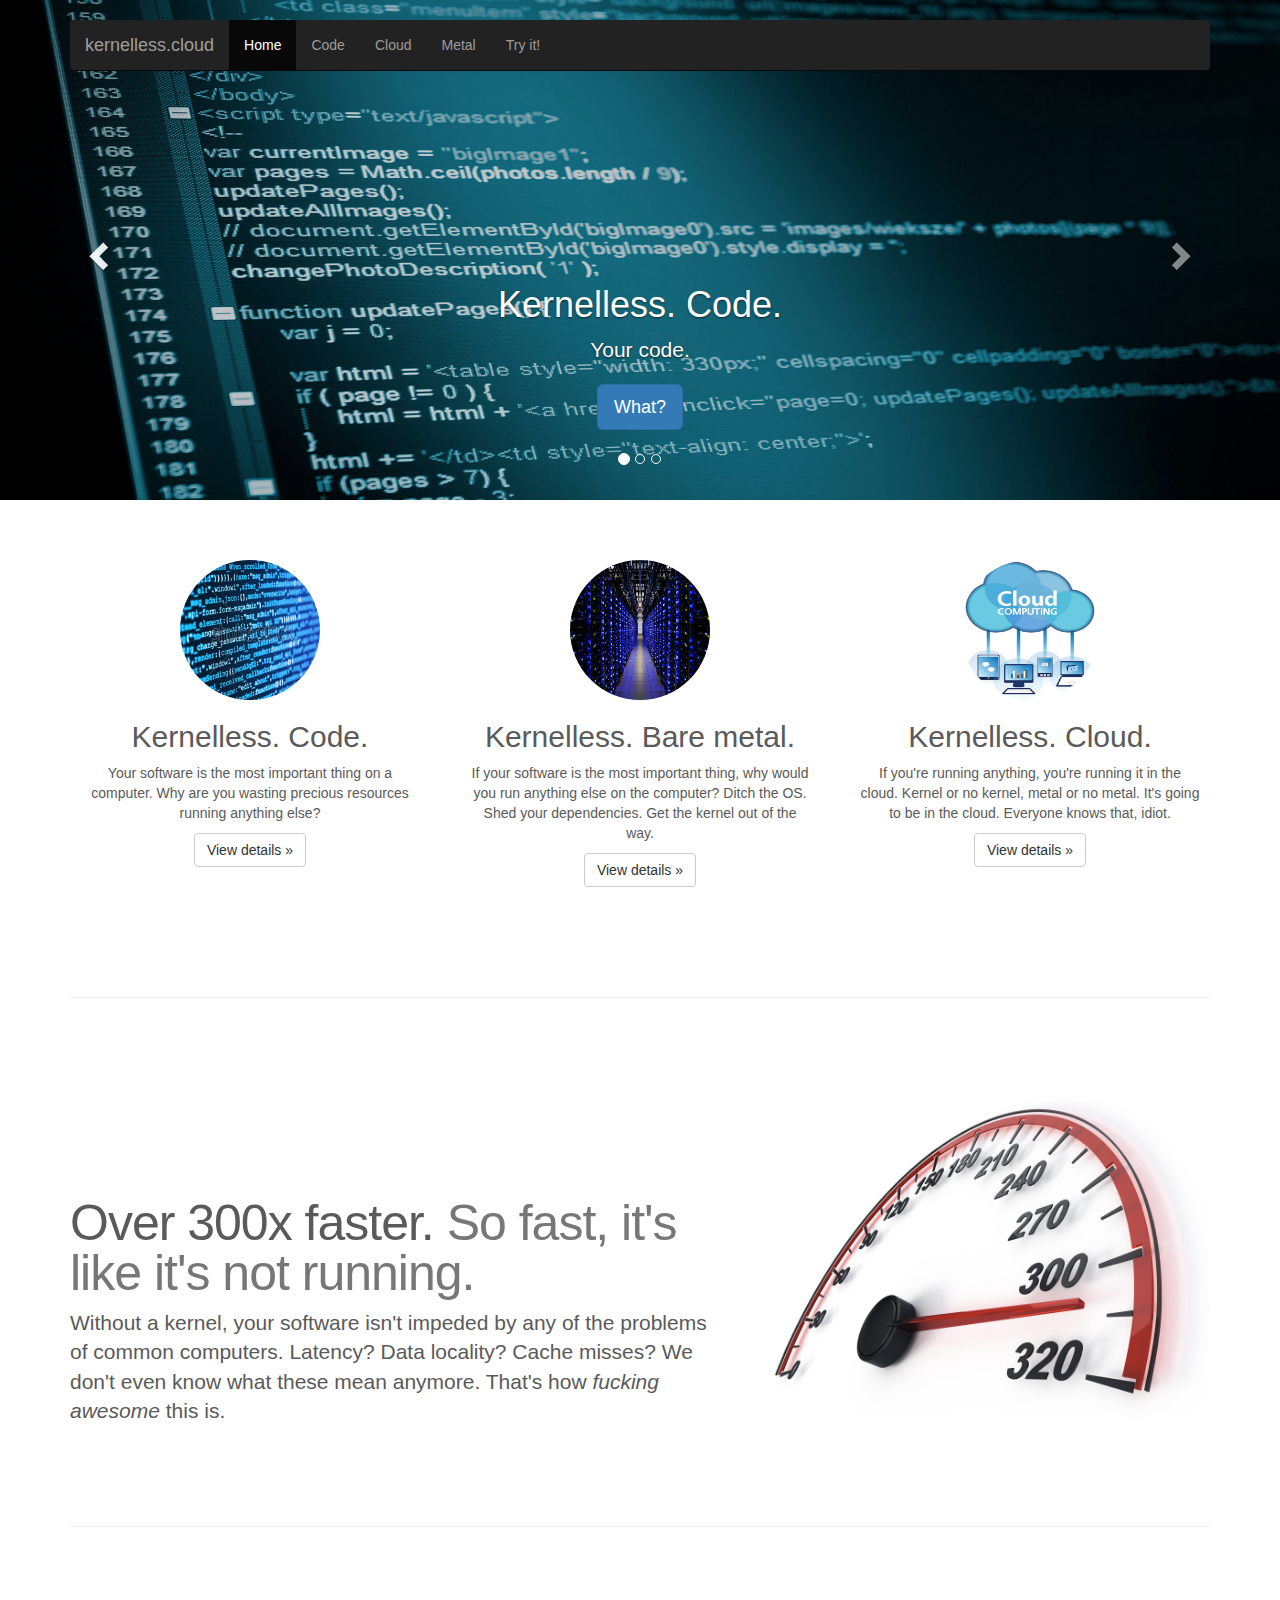
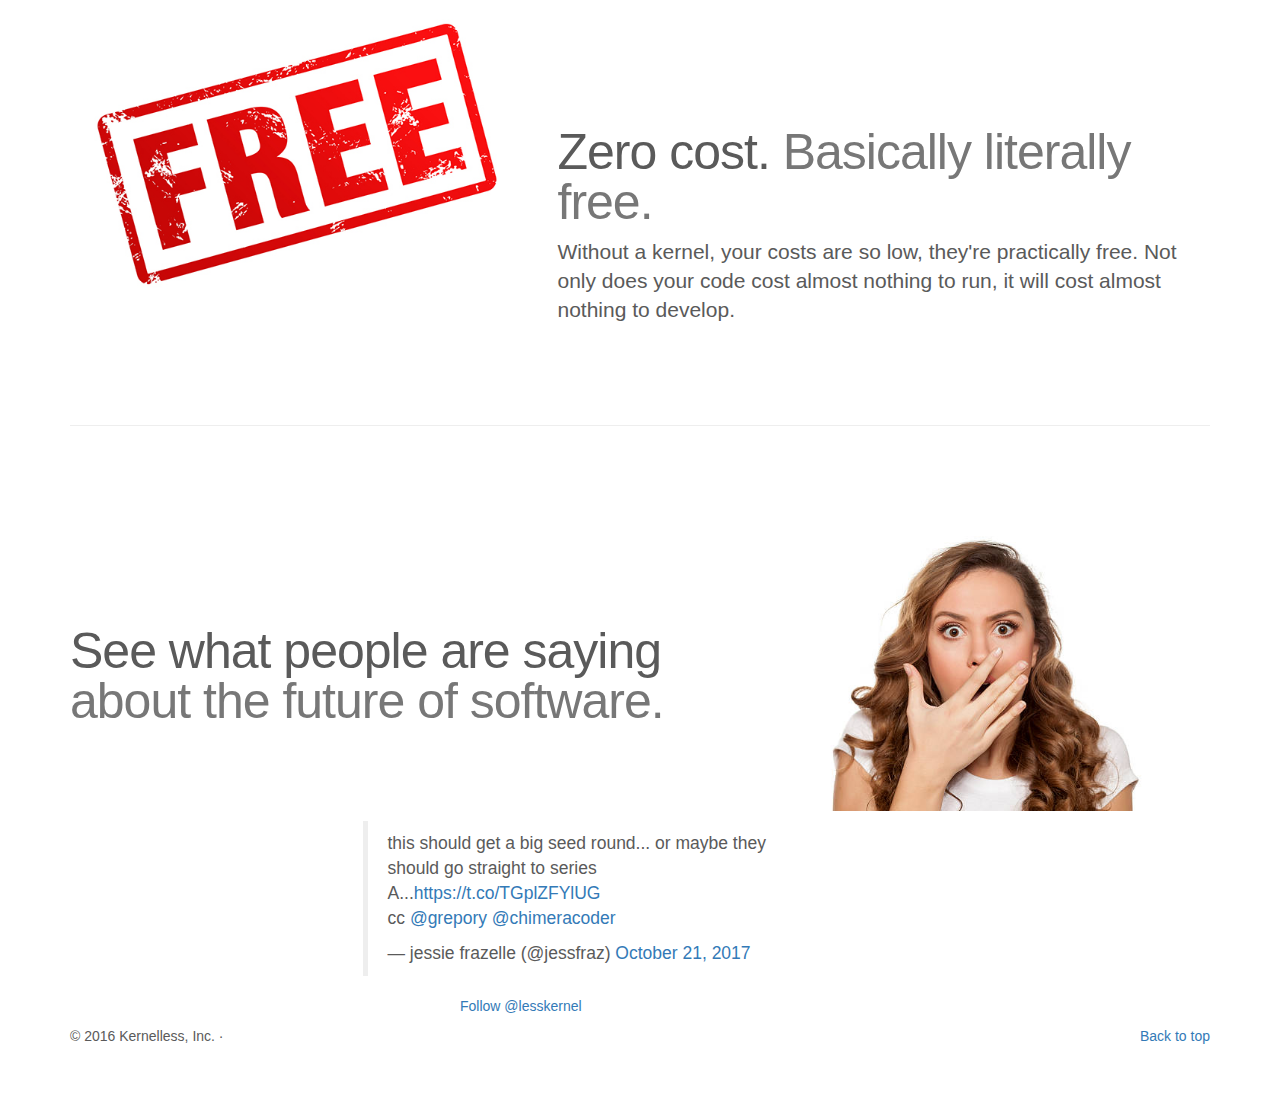
<file: index.html>
<!DOCTYPE html>
<html lang="en">
  <head>
    <meta charset="utf-8">
    <meta http-equiv="X-UA-Compatible" content="IE=edge">
    <meta name="viewport" content="width=device-width, initial-scale=1">
    <!-- The above 3 meta tags *must* come first in the head; any other head content must come *after* these tags -->
    <meta name="description" content="">
    <meta name="author" content="https://twitter.com/grepory">
    <link rel="icon" href="assets/images/favicon.ico">

    <title>Kernelless. Cloud.</title>

    <!-- Bootstrap core CSS -->
    <link href="assets/css/bootstrap.min.css" rel="stylesheet">

    <!-- IE10 viewport hack for Surface/desktop Windows 8 bug -->
    <link href="assets/css/ie10-viewport-bug-workaround.css" rel="stylesheet">

    <!-- Just for debugging purposes. Don't actually copy these 2 lines! -->
    <!--[if lt IE 9]><script src="../../assets/js/ie8-responsive-file-warning.js"></script><![endif]-->
    <script src="assets/js/ie-emulation-modes-warning.js"></script>

    <!-- HTML5 shim and Respond.js for IE8 support of HTML5 elements and media queries -->
    <!--[if lt IE 9]>
      <script src="https://oss.maxcdn.com/html5shiv/3.7.3/html5shiv.min.js"></script>
      <script src="https://oss.maxcdn.com/respond/1.4.2/respond.min.js"></script>
    <![endif]-->

    <!-- Custom styles for this template -->
    <link href="assets/css/carousel.css" rel="stylesheet">
  </head>
<!-- NAVBAR
================================================== -->
  <body>
    <div class="navbar-wrapper">
      <div class="container">

        <nav class="navbar navbar-inverse navbar-static-top">
          <div class="container">
            <div class="navbar-header">
              <button type="button" class="navbar-toggle collapsed" data-toggle="collapse" data-target="#navbar" aria-expanded="false" aria-controls="navbar">
                <span class="sr-only">Toggle navigation</span>
                <span class="icon-bar"></span>
                <span class="icon-bar"></span>
                <span class="icon-bar"></span>
              </button>
              <a class="navbar-brand" href="#">kernelless.cloud</a>
            </div>
            <div id="navbar" class="navbar-collapse collapse">
              <ul class="nav navbar-nav">
                <li class="active"><a href="#">Home</a></li>
                <li><a href="code.html">Code</a></li>
                <li><a href="cloud.html">Cloud</a></li>
                <li><a href="metal.html">Metal</a></li>
                <li><a href="tryit.html">Try it!</a></li>
                <!--<li><a href="#about">About</a></li>-->
                <!--<li><a href="#contact">Contact</a></li>-->
                <!--<li class="dropdown">
                  <a href="#" class="dropdown-toggle" data-toggle="dropdown" role="button" aria-haspopup="true" aria-expanded="false">Dropdown <span class="caret"></span></a>
                  <ul class="dropdown-menu">
                    <li><a href="#">Action</a></li>
                    <li><a href="#">Another action</a></li>
                    <li><a href="#">Something else here</a></li>
                    <li role="separator" class="divider"></li>
                    <li class="dropdown-header">Nav header</li>
                    <li><a href="#">Separated link</a></li>
                    <li><a href="#">One more separated link</a></li>
                  </ul>
                </li>-->
              </ul>
            </div>
          </div>
        </nav>

      </div>
    </div>


    <!-- Carousel
    ================================================== -->
    <div id="myCarousel" class="carousel slide" data-ride="carousel">
      <!-- Indicators -->
      <ol class="carousel-indicators">
        <li data-target="#myCarousel" data-slide-to="0" class="active"></li>
        <li data-target="#myCarousel" data-slide-to="1"></li>
        <li data-target="#myCarousel" data-slide-to="2"></li>
      </ol>
      <div class="carousel-inner" role="listbox">
        <div class="item active">
          <img class="first-slide" src="assets/images/codes.jpg" alt="codes">
          <div class="container">
            <div class="carousel-caption">
              <h1>Kernelless. Code.</h1>
              <p>Your code.</p>
              <p><a class="btn btn-lg btn-primary" href="code.html" role="button">What?</a></p>
            </div>
          </div>
        </div>
        <div class="item">
            <img class="first-slide" src="assets/images/metals.jpg" alt="metals">
          <div class="container">
            <div class="carousel-caption">
              <h1>Kernelless. Bare metal.</h1>
              <p>On bare metal.</p>
              <p><a class="btn btn-lg btn-primary" href="metal.html" role="button">Excuse me?</a></p>
            </div>
          </div>
        </div>
        <div class="item">
          <img class="first-slide" src="assets/images/cloud-37010_1280.png" alt="clouds">
          <div class="container">
            <div class="carousel-caption">
              <h1>Kernelless. Cloud.</h1>
              <p>In. The. Cloud.</p>
              <p><a class="btn btn-lg btn-primary" href="cloud.html" role="button">Okay, seriously?</a></p>
            </div>
          </div>
        </div>
      </div>
      <a class="left carousel-control" href="#myCarousel" role="button" data-slide="prev">
        <span class="glyphicon glyphicon-chevron-left" aria-hidden="true"></span>
        <span class="sr-only">Previous</span>
      </a>
      <a class="right carousel-control" href="#myCarousel" role="button" data-slide="next">
        <span class="glyphicon glyphicon-chevron-right" aria-hidden="true"></span>
        <span class="sr-only">Next</span>
      </a>
    </div><!-- /.carousel -->


    <!-- Marketing messaging and featurettes
    ================================================== -->
    <!-- Wrap the rest of the page in another container to center all the content. -->

    <div class="container marketing">

      <!-- Three columns of text below the carousel -->
      <div class="row">
        <div class="col-lg-4">
          <img class="img-circle" src="assets/images/code2.jpg" alt="Generic placeholder image" width="140" height="140">
          <h2>Kernelless. Code.</h2>
          <p>Your software is the most important thing on a computer. Why are you wasting precious resources running anything else?</p>
          <p><a class="btn btn-default" href="code.html" role="button">View details &raquo;</a></p>
        </div><!-- /.col-lg-4 -->
        <div class="col-lg-4">
          <img class="img-circle" src="assets/images/server.jpg" alt="metals" width="140" height="140">
          <h2>Kernelless. Bare metal.</h2>
          <p>If your software is the most important thing, why would you run anything else on the computer? Ditch the OS. Shed your dependencies. Get the kernel out of the way.</p>
          <p><a class="btn btn-default" href="metal.html" role="button">View details &raquo;</a></p>
        </div><!-- /.col-lg-4 -->
        <div class="col-lg-4">
          <img class="img-circle" src="assets/images/cloud-image.png" alt="clouds" width="140" height="140">
          <h2>Kernelless. Cloud.</h2>
          <p>If you're running anything, you're running it in the cloud. Kernel or no kernel, metal or no metal. It's going to be in the cloud. Everyone knows that, idiot.</p>
          <p><a class="btn btn-default" href="cloud.html" role="button">View details &raquo;</a></p>
        </div><!-- /.col-lg-4 -->
      </div><!-- /.row -->


      <!-- START THE FEATURETTES -->

      <hr class="featurette-divider">

      <div class="row featurette">
        <div class="col-md-7">
          <h2 class="featurette-heading">Over 300x faster. <span class="text-muted">So fast, it's like it's not running.</span></h2>
          <p class="lead">Without a kernel, your software isn't impeded by any of the problems of common computers. Latency? Data locality? Cache misses? We don't even know what these mean anymore. That's how <i>fucking awesome</i> this is.</p>
        </div>
        <div class="col-md-5">
          <img class="featurette-image img-responsive center-block" src="assets/images/300x.jpg" alt="Generic placeholder image">
        </div>
      </div>

      <hr class="featurette-divider">

      <div class="row featurette">
        <div class="col-md-7 col-md-push-5">
          <h2 class="featurette-heading">Zero cost. <span class="text-muted">Basically literally free.</span></h2>
          <p class="lead">Without a kernel, your costs are so low, they're practically free. Not only does your code cost almost nothing to run, it will cost almost nothing to develop.</p>
        </div>
        <div class="col-md-5 col-md-pull-7">
          <img class="featurette-image img-responsive center-block" src="assets/images/free.jpg" alt="Generic placeholder image">
        </div>
      </div>

      <hr class="featurette-divider">
      
      <div class="row featurette">
        <div class="col-md-7">
          <h2 class="featurette-heading">See what people are saying <span class="text-muted">about the future of software.</span></h2>
          <!--<p class="lead">Donec ullamcorper nulla non metus auctor fringilla. Vestibulum id ligula porta felis euismod semper. Praesent commodo cursus magna, vel scelerisque nisl consectetur. Fusce dapibus, tellus ac cursus commodo.</p>-->
        </div>
        <div class="col-md-5">
          <img class="featurette-image img-responsive center-block" src="assets/images/disbelief.jpg" alt="Generic placeholder image">
        </div>
      </div>

      <p></p>

      <div class="row">
        <div class="col-md-5 col-md-offset-3">
            <blockquote class="twitter-tweet" data-lang="en"><p lang="en" dir="ltr">this should get a big seed round... or maybe they should go straight to series A...<a href="https://t.co/TGplZFYlUG">https://t.co/TGplZFYlUG</a><br>cc <a href="https://twitter.com/grepory?ref_src=twsrc%5Etfw">@grepory</a> <a href="https://twitter.com/chimeracoder?ref_src=twsrc%5Etfw">@chimeracoder</a></p>&mdash; jessie frazelle (@jessfraz) <a href="https://twitter.com/jessfraz/status/921745298183081989?ref_src=twsrc%5Etfw">October 21, 2017</a></blockquote>
        </div>
      </div>
      <div class="row">
        <div class="col-md-3 col-md-offset-4">
            <a class="twitter-follow-button" href="https://twitter.com/lesskernel">Follow @lesskernel</a>
        </div>
      </div>

     <p></p>

      <!-- /END THE FEATURETTES -->


      <!-- FOOTER -->
      <footer>
        <p class="pull-right"><a href="#">Back to top</a></p>
        <p>&copy; 2016 Kernelless, Inc. &middot; <!--<a href="#">Privacy</a> &middot; <a href="#">Terms</a>--></p>
      </footer>

    </div><!-- /.container -->


    <!-- Bootstrap core JavaScript
    ================================================== -->
    <!-- Placed at the end of the document so the pages load faster -->
    <script src="https://ajax.googleapis.com/ajax/libs/jquery/1.12.4/jquery.min.js"></script>
    <!-- Latest compiled and minified JavaScript -->
    <script src="https://maxcdn.bootstrapcdn.com/bootstrap/3.3.7/js/bootstrap.min.js" integrity="sha384-Tc5IQib027qvyjSMfHjOMaLkfuWVxZxUPnCJA7l2mCWNIpG9mGCD8wGNIcPD7Txa" crossorigin="anonymous"></script>
    <!-- Just to make our placeholder images work. Don't actually copy the next line! -->
    <script src="assets/js/holder.min.js"></script>
    <!-- IE10 viewport hack for Surface/desktop Windows 8 bug -->
    <script src="assets/js/ie10-viewport-bug-workaround.js"></script>
    <script async src="//platform.twitter.com/widgets.js" charset="utf-8"></script>
  </body>
</html>
</file>
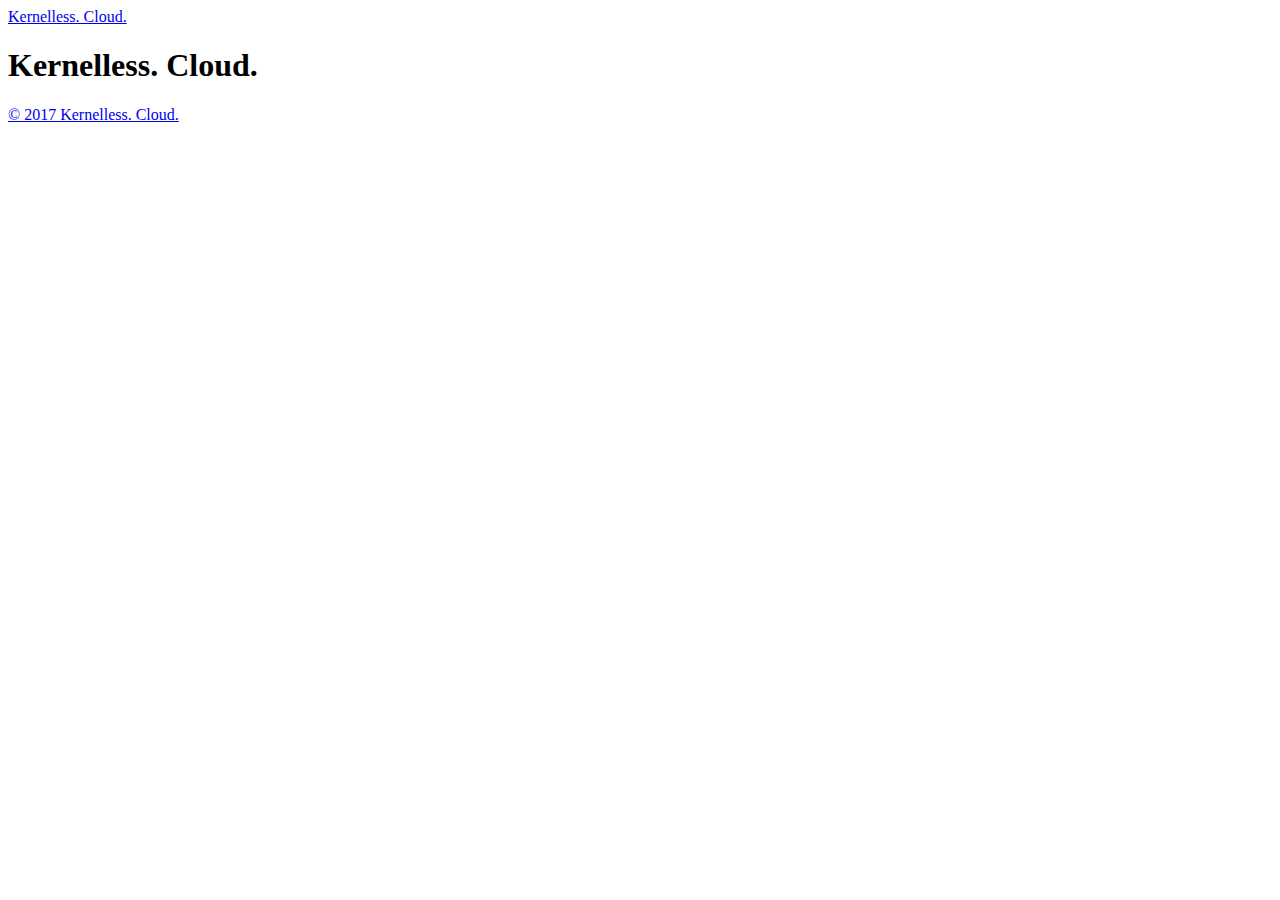
<file: docs/index.html>
<!DOCTYPE html>
<html lang="en-us">
  <head>
    <meta charset="utf-8">
    <meta http-equiv="X-UA-Compatible" content="IE=edge,chrome=1">
    
    <title>Kernelless. Cloud.  | Kernelless. Cloud.</title>
    <meta name="HandheldFriendly" content="True">
    <meta name="MobileOptimized" content="320">

    <meta name="viewport" content="width=device-width,minimum-scale=1">
    <meta name="generator" content="Hugo 0.30.2" />
    
    
      <META NAME="ROBOTS" CONTENT="NOINDEX, NOFOLLOW">
    

    <link href='http://kernelless.cloud/dist/main.css' rel='stylesheet' type="text/css" />
    
      
    

    
      <link href="http://kernelless.cloud/index.xml" rel="alternate" type="application/rss+xml" title="Kernelless. Cloud." />
      <link href="http://kernelless.cloud/index.xml" rel="feed" type="application/rss+xml" title="Kernelless. Cloud." />
    

    <meta property="og:title" content="Kernelless. Cloud." />
<meta property="og:description" content="" />
<meta property="og:type" content="website" />
<meta property="og:url" content="http://kernelless.cloud/" />














<meta itemprop="name" content="Kernelless. Cloud.">
<meta itemprop="description" content="">

<meta name="twitter:card" content="summary"/><meta name="twitter:title" content="Kernelless. Cloud."/>
<meta name="twitter:description" content=""/>

  </head>

  <body class="ma0 avenir bg-near-white">

    

  
  
  <header class="cover bg-top" style="background-image: url('http://kernelless.cloud/images/gohugo-default-sample-hero-image.jpg');">
    <div class="bg-black-60">
      <nav class="pv3 ph3 ph4-ns" role="navigation">
  <div class="flex-l justify-between items-center center">
    <a href="http://kernelless.cloud/" class="f3 fw2 hover-white no-underline white-90 dib">
      Kernelless. Cloud.
    </a>
    <div class="flex-l items-center">
      
      








    </div>
  </div>
</nav>

      <div class="tc-l pv4 pv6-l ph3 ph4-ns">
        <h1 class="f2 f-subheadline-l fw2 white-90 mb0 lh-title">
          Kernelless. Cloud.
        </h1>
        
      </div>
    </div>
  </header>


    <main class="pb7" role="main">
      
  <article class="cf ph3 ph5-l pv3 pv4-l f4 tc-l center measure-wide lh-copy mid-gray">
    
  </article>
  
  
  
  
  
  
  

    </main>
    <footer class="bg-near-black bottom-0 w-100 pa3" role="contentinfo">
  <div class="flex justify-between">
  <a class="f4 fw4 hover-white no-underline white-70 dn dib-ns pv2 ph3" href="http://kernelless.cloud/" >
    &copy; 2017 Kernelless. Cloud.
  </a>
  








  </div>
</footer>

    <script src="http://kernelless.cloud/dist/app.bundle.js" async></script>

  </body>
</html>
</file>
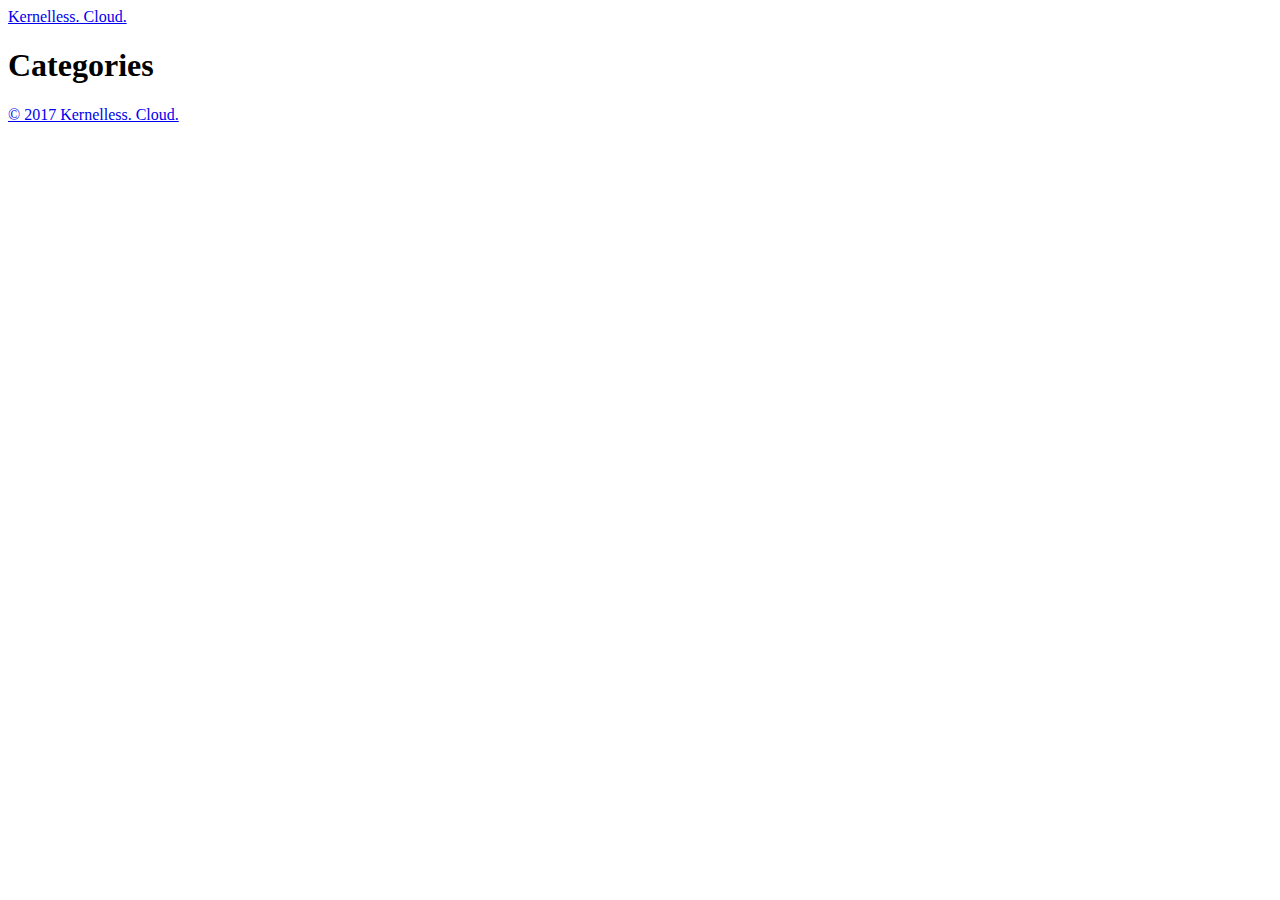
<file: docs/categories/index.html>
<!DOCTYPE html>
<html lang="en-us">
  <head>
    <meta charset="utf-8">
    <meta http-equiv="X-UA-Compatible" content="IE=edge,chrome=1">
    
    <title>Kernelless. Cloud.  | Categories</title>
    <meta name="HandheldFriendly" content="True">
    <meta name="MobileOptimized" content="320">

    <meta name="viewport" content="width=device-width,minimum-scale=1">
    <meta name="generator" content="Hugo 0.30.2" />
    
    
      <META NAME="ROBOTS" CONTENT="NOINDEX, NOFOLLOW">
    

    <link href='http://kernelless.cloud/dist/main.css' rel='stylesheet' type="text/css" />
    
      
    

    
      <link href="http://kernelless.cloud/categories/index.xml" rel="alternate" type="application/rss+xml" title="Kernelless. Cloud." />
      <link href="http://kernelless.cloud/categories/index.xml" rel="feed" type="application/rss+xml" title="Kernelless. Cloud." />
    

    <meta property="og:title" content="Categories" />
<meta property="og:description" content="" />
<meta property="og:type" content="website" />
<meta property="og:url" content="http://kernelless.cloud/categories/" />














<meta itemprop="name" content="Categories">
<meta itemprop="description" content="">

<meta name="twitter:card" content="summary"/><meta name="twitter:title" content="Categories"/>
<meta name="twitter:description" content=""/>

  </head>

  <body class="ma0 avenir bg-near-white">

    

  
  
  <header class="cover bg-top" style="background-image: url('http://kernelless.cloud/images/gohugo-default-sample-hero-image.jpg');">
    <div class="bg-black-60">
      <nav class="pv3 ph3 ph4-ns" role="navigation">
  <div class="flex-l justify-between items-center center">
    <a href="http://kernelless.cloud/" class="f3 fw2 hover-white no-underline white-90 dib">
      Kernelless. Cloud.
    </a>
    <div class="flex-l items-center">
      
      








    </div>
  </div>
</nav>

      <div class="tc-l pv4 pv6-l ph3 ph4-ns">
        <h1 class="f2 f-subheadline-l fw2 white-90 mb0 lh-title">
          Categories
        </h1>
        
      </div>
    </div>
  </header>


    <main class="pb7" role="main">
      
    
  <article class="cf pa3 pa4-m pa4-l">
    <div class="measure-wide-l center f4 lh-copy nested-copy-line-height nested-links nested-img mid-gray">
      
    </div>
  </article>
  <div class="mw8 center">
    <section class="ph4">
      
    </section>
  </div>

    </main>
    <footer class="bg-near-black bottom-0 w-100 pa3" role="contentinfo">
  <div class="flex justify-between">
  <a class="f4 fw4 hover-white no-underline white-70 dn dib-ns pv2 ph3" href="http://kernelless.cloud/" >
    &copy; 2017 Kernelless. Cloud.
  </a>
  








  </div>
</footer>

    <script src="http://kernelless.cloud/dist/app.bundle.js" async></script>

  </body>
</html>
</file>
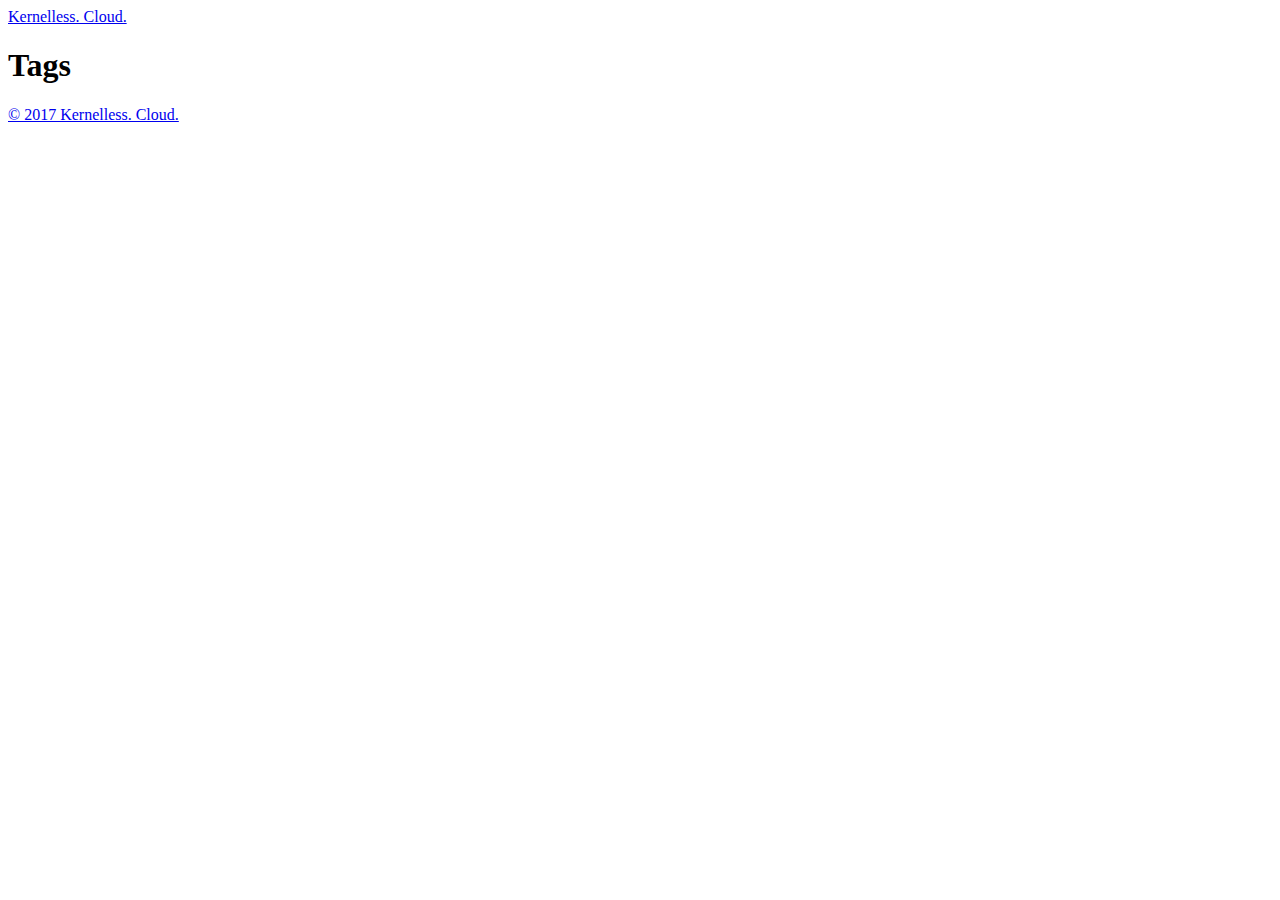
<file: docs/tags/index.html>
<!DOCTYPE html>
<html lang="en-us">
  <head>
    <meta charset="utf-8">
    <meta http-equiv="X-UA-Compatible" content="IE=edge,chrome=1">
    
    <title>Kernelless. Cloud.  | Tags</title>
    <meta name="HandheldFriendly" content="True">
    <meta name="MobileOptimized" content="320">

    <meta name="viewport" content="width=device-width,minimum-scale=1">
    <meta name="generator" content="Hugo 0.30.2" />
    
    
      <META NAME="ROBOTS" CONTENT="NOINDEX, NOFOLLOW">
    

    <link href='http://kernelless.cloud/dist/main.css' rel='stylesheet' type="text/css" />
    
      
    

    
      <link href="http://kernelless.cloud/tags/index.xml" rel="alternate" type="application/rss+xml" title="Kernelless. Cloud." />
      <link href="http://kernelless.cloud/tags/index.xml" rel="feed" type="application/rss+xml" title="Kernelless. Cloud." />
    

    <meta property="og:title" content="Tags" />
<meta property="og:description" content="" />
<meta property="og:type" content="website" />
<meta property="og:url" content="http://kernelless.cloud/tags/" />














<meta itemprop="name" content="Tags">
<meta itemprop="description" content="">

<meta name="twitter:card" content="summary"/><meta name="twitter:title" content="Tags"/>
<meta name="twitter:description" content=""/>

  </head>

  <body class="ma0 avenir bg-near-white">

    

  
  
  <header class="cover bg-top" style="background-image: url('http://kernelless.cloud/images/gohugo-default-sample-hero-image.jpg');">
    <div class="bg-black-60">
      <nav class="pv3 ph3 ph4-ns" role="navigation">
  <div class="flex-l justify-between items-center center">
    <a href="http://kernelless.cloud/" class="f3 fw2 hover-white no-underline white-90 dib">
      Kernelless. Cloud.
    </a>
    <div class="flex-l items-center">
      
      








    </div>
  </div>
</nav>

      <div class="tc-l pv4 pv6-l ph3 ph4-ns">
        <h1 class="f2 f-subheadline-l fw2 white-90 mb0 lh-title">
          Tags
        </h1>
        
      </div>
    </div>
  </header>


    <main class="pb7" role="main">
      
    
  <article class="cf pa3 pa4-m pa4-l">
    <div class="measure-wide-l center f4 lh-copy nested-copy-line-height nested-links nested-img mid-gray">
      
    </div>
  </article>
  <div class="mw8 center">
    <section class="ph4">
      
    </section>
  </div>

    </main>
    <footer class="bg-near-black bottom-0 w-100 pa3" role="contentinfo">
  <div class="flex justify-between">
  <a class="f4 fw4 hover-white no-underline white-70 dn dib-ns pv2 ph3" href="http://kernelless.cloud/" >
    &copy; 2017 Kernelless. Cloud.
  </a>
  








  </div>
</footer>

    <script src="http://kernelless.cloud/dist/app.bundle.js" async></script>

  </body>
</html>
</file>
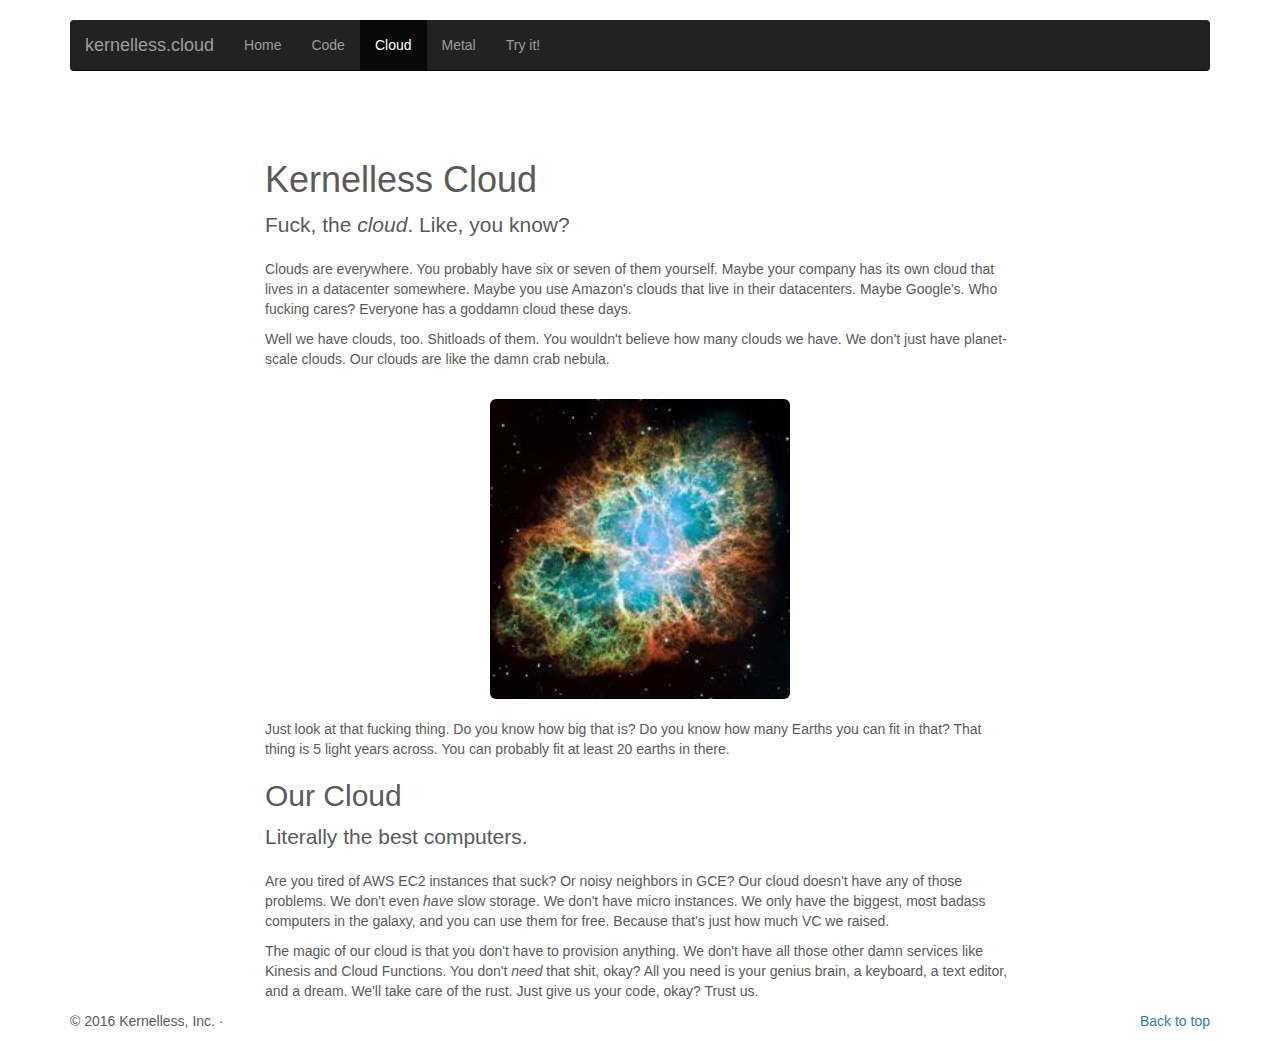
<file: cloud.html>
<!DOCTYPE html>
<html lang="en">
  <head>
    <meta charset="utf-8">
    <meta http-equiv="X-UA-Compatible" content="IE=edge">
    <meta name="viewport" content="width=device-width, initial-scale=1">
    <!-- The above 3 meta tags *must* come first in the head; any other head content must come *after* these tags -->
    <meta name="description" content="">
    <meta name="author" content="https://twitter.com/grepory">
    <link rel="icon" href="assets/images/favicon.ico">

    <title>Kernelless. Cloud.</title>

    <!-- Bootstrap core CSS -->
    <link href="assets/css/bootstrap.min.css" rel="stylesheet">

    <!-- IE10 viewport hack for Surface/desktop Windows 8 bug -->
    <link href="assets/css/ie10-viewport-bug-workaround.css" rel="stylesheet">

    <!-- Just for debugging purposes. Don't actually copy these 2 lines! -->
    <!--[if lt IE 9]><script src="../../assets/js/ie8-responsive-file-warning.js"></script><![endif]-->
    <script src="assets/js/ie-emulation-modes-warning.js"></script>

    <!-- HTML5 shim and Respond.js for IE8 support of HTML5 elements and media queries -->
    <!--[if lt IE 9]>
      <script src="https://oss.maxcdn.com/html5shiv/3.7.3/html5shiv.min.js"></script>
      <script src="https://oss.maxcdn.com/respond/1.4.2/respond.min.js"></script>
    <![endif]-->

    <!-- Custom styles for this template -->
    <link href="assets/css/carousel.css" rel="stylesheet">
    <link href="assets/css/kernelless.css" rel="stylesheet">
  </head>
<!-- NAVBAR
================================================== -->
  <body>
    <div class="navbar-wrapper">
      <div class="container">

        <nav class="navbar navbar-inverse navbar-static-top">
          <div class="container">
            <div class="navbar-header">
              <button type="button" class="navbar-toggle collapsed" data-toggle="collapse" data-target="#navbar" aria-expanded="false" aria-controls="navbar">
                <span class="sr-only">Toggle navigation</span>
                <span class="icon-bar"></span>
                <span class="icon-bar"></span>
                <span class="icon-bar"></span>
              </button>
              <a class="navbar-brand" href="index.html">kernelless.cloud</a>
            </div>
            <div id="navbar" class="navbar-collapse collapse">
              <ul class="nav navbar-nav">
                <li><a href="index.html">Home</a></li>
                <li><a href="code.html">Code</a></li>
                <li class="active"><a href="cloud.html">Cloud</a></li>
                <li><a href="metal.html">Metal</a></li>
                <li><a href="tryit.html">Try it!</a></li>
                <!--<li><a href="#about">About</a></li>-->
                <!--<li><a href="#contact">Contact</a></li>-->
                <!--<li class="dropdown">
                  <a href="#" class="dropdown-toggle" data-toggle="dropdown" role="button" aria-haspopup="true" aria-expanded="false">Dropdown <span class="caret"></span></a>
                  <ul class="dropdown-menu">
                    <li><a href="#">Action</a></li>
                    <li><a href="#">Another action</a></li>
                    <li><a href="#">Something else here</a></li>
                    <li role="separator" class="divider"></li>
                    <li class="dropdown-header">Nav header</li>
                    <li><a href="#">Separated link</a></li>
                    <li><a href="#">One more separated link</a></li>
                  </ul>
                </li>-->
              </ul>
            </div>
          </div>
        </nav>

      </div>
    </div>


    <!-- Marketing messaging and featurettes
    ================================================== -->
    <!-- Wrap the rest of the page in another container to center all the content. -->

    <div class="container more-info">
        <div class="row">
            <div class="col-xs-8 col-md-offset-2">
                <h1>Kernelless Cloud</h1>
                <p class="lead">Fuck, the <em>cloud</em>. Like, you know?</p>
                <p>
                    Clouds are everywhere. You probably have six or seven of them yourself. Maybe your
                    company has its own cloud that lives in a datacenter somewhere. Maybe you use Amazon's
                    clouds that live in their datacenters. Maybe Google's. Who fucking cares? Everyone has
                    a goddamn cloud these days.
                </p>

                <p>
                    Well we have clouds, too. Shitloads of them. You wouldn't believe how many clouds we
                    have. We don't just have planet-scale clouds. Our clouds are like the damn crab
                    nebula.
                </p>

                <center><img src="assets/images/crab-nebula.jpg" class="img-rounded picture" width="300" height="300"></center>
        
                <p>
                    Just look at that fucking thing. Do you know how big that is? Do you know how many
                    Earths you can fit in that? That thing is 5 light years across. You can probably fit at
                    least 20 earths in there.
                </p>

                <h2>Our Cloud</h2>

                <p class="lead">Literally the best computers.</p>

                <p>
                    Are you tired of AWS EC2 instances that suck? Or noisy neighbors in GCE? Our cloud doesn't
                    have any of those problems. We don't even <em>have</em> slow storage. We don't have micro
                    instances. We only have the biggest, most badass computers in the galaxy, and you can use
                    them for free. Because that's just how much VC we raised.
                </p>

                <p>
                    The magic of our cloud is that you don't have to provision anything. We don't have all those
                    other damn services like Kinesis and Cloud Functions. You don't <em>need</em> that shit, okay?
                    All you need is your genius brain, a keyboard, a text editor, and a dream. We'll take care
                    of the rust. Just give us your code, okay? Trust us.
                </p>

                <p></p>
                <p></p>
            </div>
        </div>

      <!-- FOOTER -->
      <footer>
        <p class="pull-right"><a href="#">Back to top</a></p>
        <p>&copy; 2016 Kernelless, Inc. &middot; <!--<a href="#">Privacy</a> &middot; <a href="#">Terms</a>--></p>
      </footer>

    </div><!-- /.container -->


    <!-- Bootstrap core JavaScript
    ================================================== -->
    <!-- Placed at the end of the document so the pages load faster -->
    <script src="https://ajax.googleapis.com/ajax/libs/jquery/1.12.4/jquery.min.js"></script>
    <!-- Latest compiled and minified JavaScript -->
    <script src="https://maxcdn.bootstrapcdn.com/bootstrap/3.3.7/js/bootstrap.min.js" integrity="sha384-Tc5IQib027qvyjSMfHjOMaLkfuWVxZxUPnCJA7l2mCWNIpG9mGCD8wGNIcPD7Txa" crossorigin="anonymous"></script>
    <!-- Just to make our placeholder images work. Don't actually copy the next line! -->
    <script src="assets/js/holder.min.js"></script>
    <!-- IE10 viewport hack for Surface/desktop Windows 8 bug -->
    <script src="assets/js/ie10-viewport-bug-workaround.js"></script>
    <script async src="//platform.twitter.com/widgets.js" charset="utf-8"></script>
  </body>
</html>
</file>
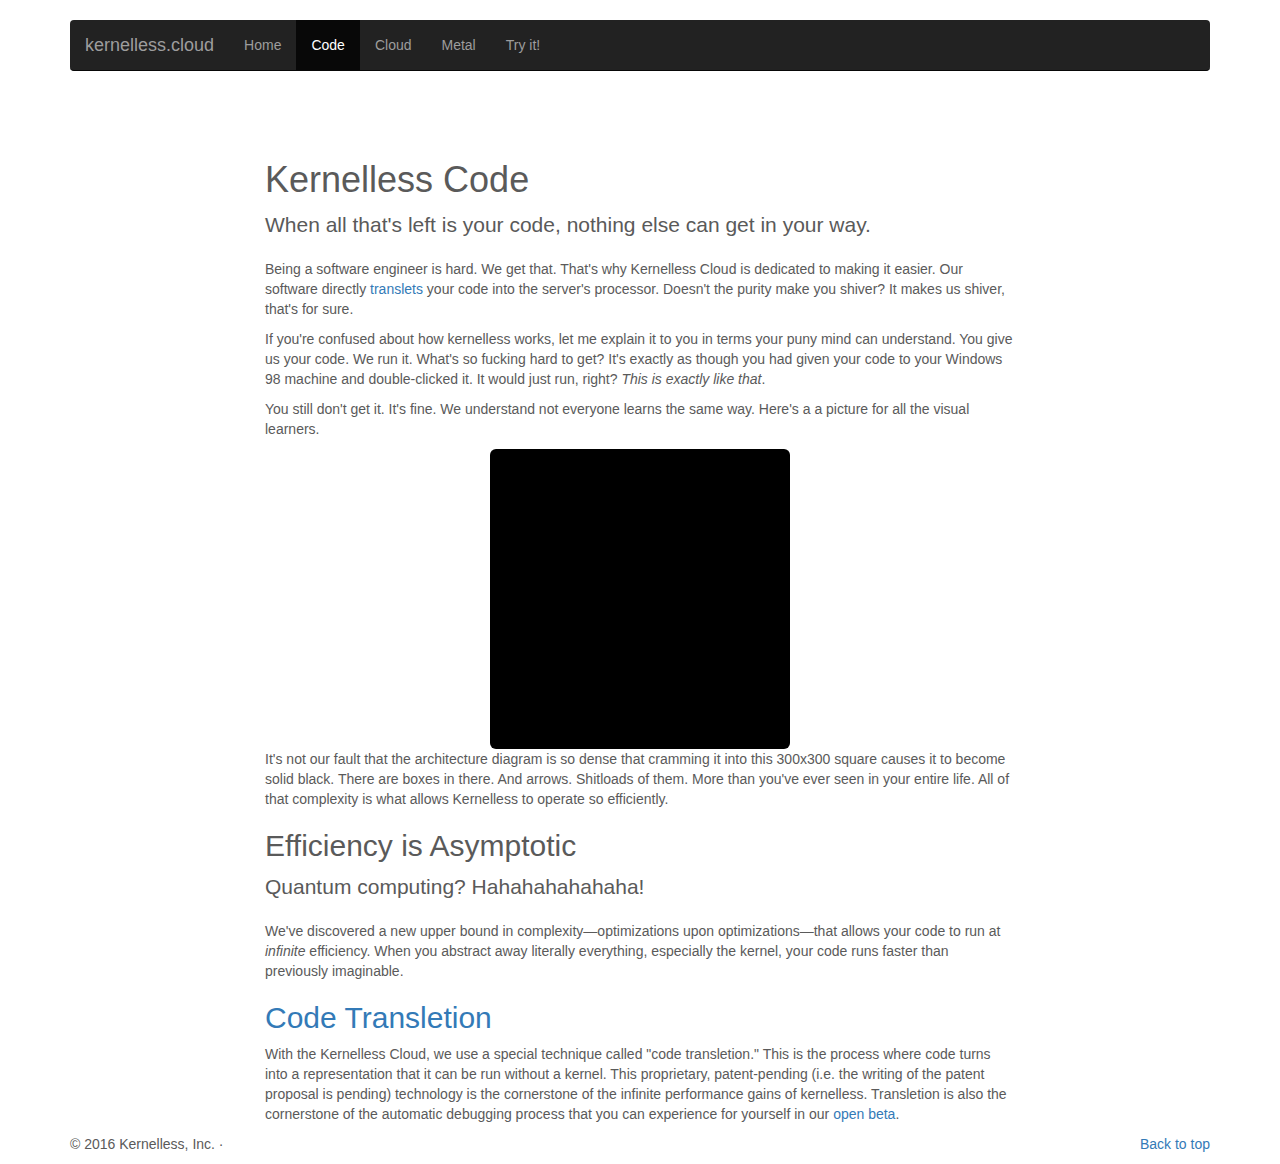
<file: code.html>
<!DOCTYPE html>
<html lang="en">
  <head>
    <meta charset="utf-8">
    <meta http-equiv="X-UA-Compatible" content="IE=edge">
    <meta name="viewport" content="width=device-width, initial-scale=1">
    <!-- The above 3 meta tags *must* come first in the head; any other head content must come *after* these tags -->
    <meta name="description" content="">
    <meta name="author" content="https://twitter.com/grepory">
    <link rel="icon" href="assets/images/favicon.ico">

    <title>Kernelless. Cloud.</title>

    <!-- Bootstrap core CSS -->
    <link href="assets/css/bootstrap.min.css" rel="stylesheet">

    <!-- IE10 viewport hack for Surface/desktop Windows 8 bug -->
    <link href="assets/css/ie10-viewport-bug-workaround.css" rel="stylesheet">

    <!-- Just for debugging purposes. Don't actually copy these 2 lines! -->
    <!--[if lt IE 9]><script src="../../assets/js/ie8-responsive-file-warning.js"></script><![endif]-->
    <script src="assets/js/ie-emulation-modes-warning.js"></script>

    <!-- HTML5 shim and Respond.js for IE8 support of HTML5 elements and media queries -->
    <!--[if lt IE 9]>
      <script src="https://oss.maxcdn.com/html5shiv/3.7.3/html5shiv.min.js"></script>
      <script src="https://oss.maxcdn.com/respond/1.4.2/respond.min.js"></script>
    <![endif]-->

    <!-- Custom styles for this template -->
    <link href="assets/css/carousel.css" rel="stylesheet">
    <link href="assets/css/kernelless.css" rel="stylesheet">
  </head>
<!-- NAVBAR
================================================== -->
  <body>
    <div class="navbar-wrapper">
      <div class="container">

        <nav class="navbar navbar-inverse navbar-static-top">
          <div class="container">
            <div class="navbar-header">
              <button type="button" class="navbar-toggle collapsed" data-toggle="collapse" data-target="#navbar" aria-expanded="false" aria-controls="navbar">
                <span class="sr-only">Toggle navigation</span>
                <span class="icon-bar"></span>
                <span class="icon-bar"></span>
                <span class="icon-bar"></span>
              </button>
              <a class="navbar-brand" href="index.html">kernelless.cloud</a>
            </div>
            <div id="navbar" class="navbar-collapse collapse">
              <ul class="nav navbar-nav">
                <li><a href="index.html">Home</a></li>
                <li class="active"><a href="code.html">Code</a></li>
                <li><a href="cloud.html">Cloud</a></li>
                <li><a href="metal.html">Metal</a></li>
                <li><a href="tryit.html">Try it!</a></li>
                <!--<li><a href="#about">About</a></li>-->
                <!--<li><a href="#contact">Contact</a></li>-->
                <!--<li class="dropdown">
                  <a href="#" class="dropdown-toggle" data-toggle="dropdown" role="button" aria-haspopup="true" aria-expanded="false">Dropdown <span class="caret"></span></a>
                  <ul class="dropdown-menu">
                    <li><a href="#">Action</a></li>
                    <li><a href="#">Another action</a></li>
                    <li><a href="#">Something else here</a></li>
                    <li role="separator" class="divider"></li>
                    <li class="dropdown-header">Nav header</li>
                    <li><a href="#">Separated link</a></li>
                    <li><a href="#">One more separated link</a></li>
                  </ul>
                </li>-->
              </ul>
            </div>
          </div>
        </nav>

      </div>
    </div>


    <!-- Marketing messaging and featurettes
    ================================================== -->
    <!-- Wrap the rest of the page in another container to center all the content. -->

    <div class="container more-info">
        <div class="row">
            <div class="col-xs-8 col-md-offset-2">
                <h1>Kernelless Code</h1>
                <p class="lead">When all that's left is your code, nothing else can get in your way.</p>
                <p>
                    Being a software engineer is hard. We get that. That's why Kernelless Cloud is dedicated
                  to making it easier. Our software directly <a href="#transletion">translets</a> your code into the server's processor.
                    Doesn't the purity make you shiver? It makes us shiver, that's for sure.
                </p>
                <p>
                    If you're confused about how kernelless works, let me explain it to you in terms your puny
                    mind can understand. You give us your code. We run it. What's so fucking hard to get? It's
                    exactly as though you had given your code to your Windows 98 machine and double-clicked it.
                    It would just run, right? <i>This is exactly like that</i>.
                </p>

                <p>
                    You still don't get it. It's fine. We understand not everyone learns the same way. Here's a
                    a picture for all the visual learners.
                </p>

                <center><img src="assets/images/architecture-diagram.jpg" class="img-rounded architecture-diagram" width="300" height="300"></center>
        
                <p>
                    It's not our fault that the architecture diagram is so dense that cramming it into this
                    300x300 square causes it to become solid black. There are boxes in there. And arrows.
                    Shitloads of them. More than you've ever seen in your entire life. All of that complexity
                    is what allows Kernelless to operate so efficiently.
                </p>

                <h2>Efficiency is Asymptotic</h2>

                <p class="lead">Quantum computing? Hahahahahahaha!</p>

                <p>
                    We've discovered a new upper bound in complexity&mdash;optimizations upon optimizations&mdash;that
                    allows your code to run at <em>infinite</em> efficiency. When you abstract away literally everything,
                    especially the kernel, your code runs faster than previously imaginable.
                </p>

              <h2><a name="transletion">Code Transletion</a></h2>
                
                <p>
                    With the Kernelless Cloud, we use a special technique called "code transletion." This is the
                    process where code turns into a representation that it can be run without a kernel. This
                  proprietary, patent-pending (i.e. the writing of the patent proposal is pending) technology
                  is the cornerstone of the infinite performance gains of kernelless. Transletion is also the
                  cornerstone of the automatic debugging process that you can experience for yourself in our
                  <a href="tryit.html">open beta</a>.
                </p>
                <p></p>
            </div>
        </div>

      <!-- FOOTER -->
      <footer>
        <p class="pull-right"><a href="#">Back to top</a></p>
        <p>&copy; 2016 Kernelless, Inc. &middot; <!--<a href="#">Privacy</a> &middot; <a href="#">Terms</a>--></p>
      </footer>

    </div><!-- /.container -->


    <!-- Bootstrap core JavaScript
    ================================================== -->
    <!-- Placed at the end of the document so the pages load faster -->
    <script src="https://ajax.googleapis.com/ajax/libs/jquery/1.12.4/jquery.min.js"></script>
    <!-- Latest compiled and minified JavaScript -->
    <script src="https://maxcdn.bootstrapcdn.com/bootstrap/3.3.7/js/bootstrap.min.js" integrity="sha384-Tc5IQib027qvyjSMfHjOMaLkfuWVxZxUPnCJA7l2mCWNIpG9mGCD8wGNIcPD7Txa" crossorigin="anonymous"></script>
    <!-- Just to make our placeholder images work. Don't actually copy the next line! -->
    <script src="assets/js/holder.min.js"></script>
    <!-- IE10 viewport hack for Surface/desktop Windows 8 bug -->
    <script src="assets/js/ie10-viewport-bug-workaround.js"></script>
    <script async src="//platform.twitter.com/widgets.js" charset="utf-8"></script>
  </body>
</html>
</file>
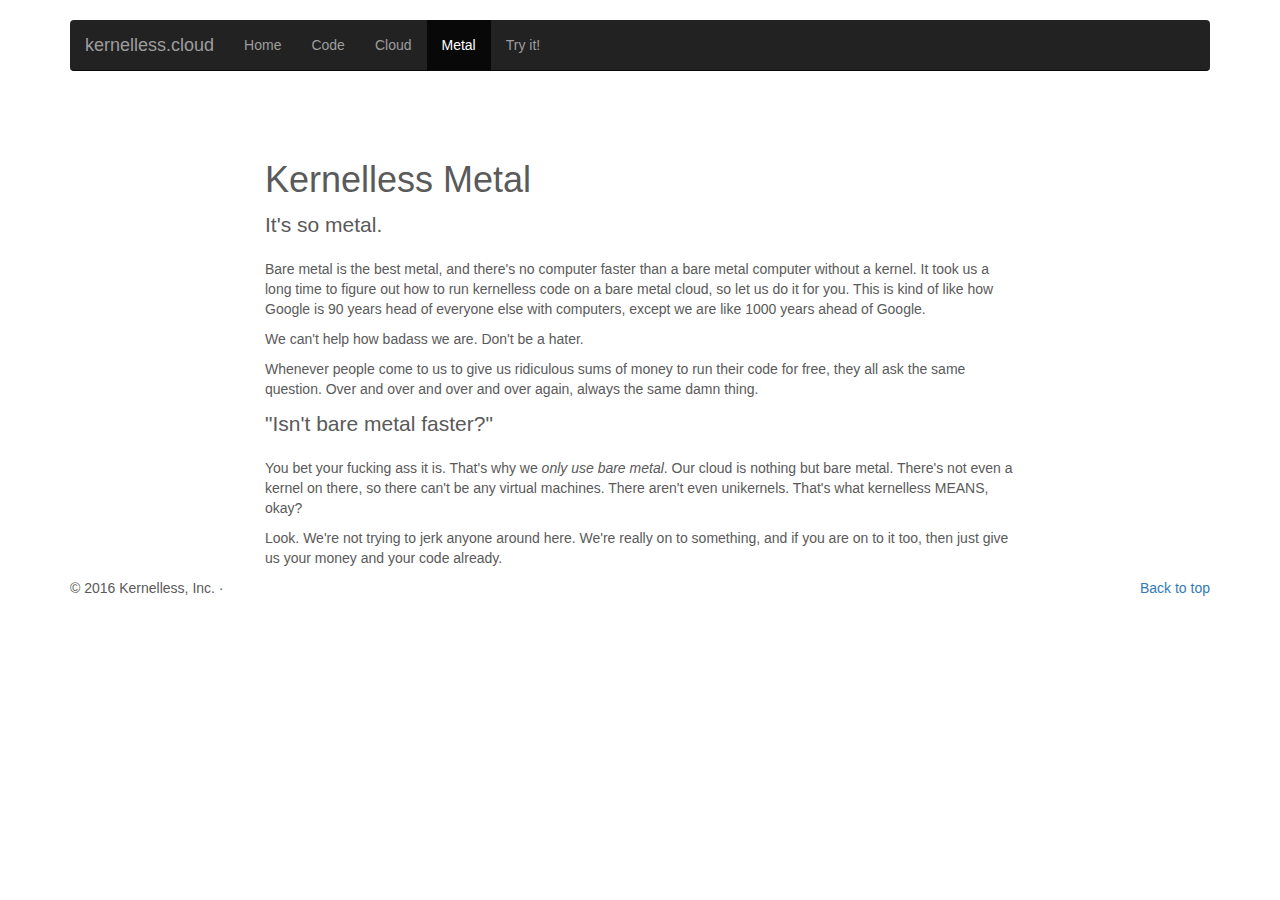
<file: metal.html>
<!DOCTYPE html>
<html lang="en">
  <head>
    <meta charset="utf-8">
    <meta http-equiv="X-UA-Compatible" content="IE=edge">
    <meta name="viewport" content="width=device-width, initial-scale=1">
    <!-- The above 3 meta tags *must* come first in the head; any other head content must come *after* these tags -->
    <meta name="description" content="">
    <meta name="author" content="https://twitter.com/grepory">
    <link rel="icon" href="assets/images/favicon.ico">

    <title>Kernelless. Cloud.</title>

    <!-- Bootstrap core CSS -->
    <link href="assets/css/bootstrap.min.css" rel="stylesheet">

    <!-- IE10 viewport hack for Surface/desktop Windows 8 bug -->
    <link href="assets/css/ie10-viewport-bug-workaround.css" rel="stylesheet">

    <!-- Just for debugging purposes. Don't actually copy these 2 lines! -->
    <!--[if lt IE 9]><script src="../../assets/js/ie8-responsive-file-warning.js"></script><![endif]-->
    <script src="assets/js/ie-emulation-modes-warning.js"></script>

    <!-- HTML5 shim and Respond.js for IE8 support of HTML5 elements and media queries -->
    <!--[if lt IE 9]>
      <script src="https://oss.maxcdn.com/html5shiv/3.7.3/html5shiv.min.js"></script>
      <script src="https://oss.maxcdn.com/respond/1.4.2/respond.min.js"></script>
    <![endif]-->

    <!-- Custom styles for this template -->
    <link href="assets/css/carousel.css" rel="stylesheet">
    <link href="assets/css/kernelless.css" rel="stylesheet">
  </head>
<!-- NAVBAR
================================================== -->
  <body>
    <div class="navbar-wrapper">
      <div class="container">

        <nav class="navbar navbar-inverse navbar-static-top">
          <div class="container">
            <div class="navbar-header">
              <button type="button" class="navbar-toggle collapsed" data-toggle="collapse" data-target="#navbar" aria-expanded="false" aria-controls="navbar">
                <span class="sr-only">Toggle navigation</span>
                <span class="icon-bar"></span>
                <span class="icon-bar"></span>
                <span class="icon-bar"></span>
              </button>
              <a class="navbar-brand" href="index.html">kernelless.cloud</a>
            </div>
            <div id="navbar" class="navbar-collapse collapse">
              <ul class="nav navbar-nav">
                <li><a href="index.html">Home</a></li>
                <li><a href="code.html">Code</a></li>
                <li><a href="cloud.html">Cloud</a></li>
                <li class="active"><a href="metal.html">Metal</a></li>
                <li><a href="tryit.html">Try it!</a></li>
                <!--<li><a href="#about">About</a></li>-->
                <!--<li><a href="#contact">Contact</a></li>-->
                <!--<li class="dropdown">
                  <a href="#" class="dropdown-toggle" data-toggle="dropdown" role="button" aria-haspopup="true" aria-expanded="false">Dropdown <span class="caret"></span></a>
                  <ul class="dropdown-menu">
                    <li><a href="#">Action</a></li>
                    <li><a href="#">Another action</a></li>
                    <li><a href="#">Something else here</a></li>
                    <li role="separator" class="divider"></li>
                    <li class="dropdown-header">Nav header</li>
                    <li><a href="#">Separated link</a></li>
                    <li><a href="#">One more separated link</a></li>
                  </ul>
                </li>-->
              </ul>
            </div>
          </div>
        </nav>

      </div>
    </div>


    <!-- Marketing messaging and featurettes
    ================================================== -->
    <!-- Wrap the rest of the page in another container to center all the content. -->

    <div class="container more-info">
        <div class="row">
            <div class="col-xs-8 col-md-offset-2">
                <h1>Kernelless Metal</h1>
                <p class="lead">It's so metal.</p>
                <p>
                    Bare metal is the best metal, and there's no computer faster than a bare metal computer
                    without a kernel. It took us a long time to figure out how to run kernelless code on a 
                    bare metal cloud, so let us do it for you. This is kind of like how Google is 90 years
                    head of everyone else with computers, except we are like 1000 years ahead of Google.
                </p>

                <p>We can't help how badass we are. Don't be a hater.</p>

                <p>
                    Whenever people come to us to give us ridiculous sums of money to run their code for
                    free, they all ask the same question. Over and over and over and over again, always the
                    same damn thing.
                </p>

                <p class="lead">"Isn't bare metal faster?"</p>

                <p>
                    You bet your fucking ass it is. That's why we <em>only use bare metal</em>. Our cloud is
                    nothing but bare metal. There's not even a kernel on there, so there can't be any
                    virtual machines. There aren't even unikernels. That's what kernelless MEANS, okay?
                </p>
                <p>
                    Look. We're not trying to jerk anyone around here. We're really on to something, and if you
                    are on to it too, then just give us your money and your code already.
                </p>
                <p></p>
                <p></p>
            </div>
        </div>

      <!-- FOOTER -->
      <footer>
        <p class="pull-right"><a href="#">Back to top</a></p>
        <p>&copy; 2016 Kernelless, Inc. &middot; <!--<a href="#">Privacy</a> &middot; <a href="#">Terms</a>--></p>
      </footer>

    </div><!-- /.container -->


    <!-- Bootstrap core JavaScript
    ================================================== -->
    <!-- Placed at the end of the document so the pages load faster -->
    <script src="https://ajax.googleapis.com/ajax/libs/jquery/1.12.4/jquery.min.js"></script>
    <!-- Latest compiled and minified JavaScript -->
    <script src="https://maxcdn.bootstrapcdn.com/bootstrap/3.3.7/js/bootstrap.min.js" integrity="sha384-Tc5IQib027qvyjSMfHjOMaLkfuWVxZxUPnCJA7l2mCWNIpG9mGCD8wGNIcPD7Txa" crossorigin="anonymous"></script>
    <!-- Just to make our placeholder images work. Don't actually copy the next line! -->
    <script src="assets/js/holder.min.js"></script>
    <!-- IE10 viewport hack for Surface/desktop Windows 8 bug -->
    <script src="assets/js/ie10-viewport-bug-workaround.js"></script>
    <script async src="//platform.twitter.com/widgets.js" charset="utf-8"></script>
  </body>
</html>
</file>
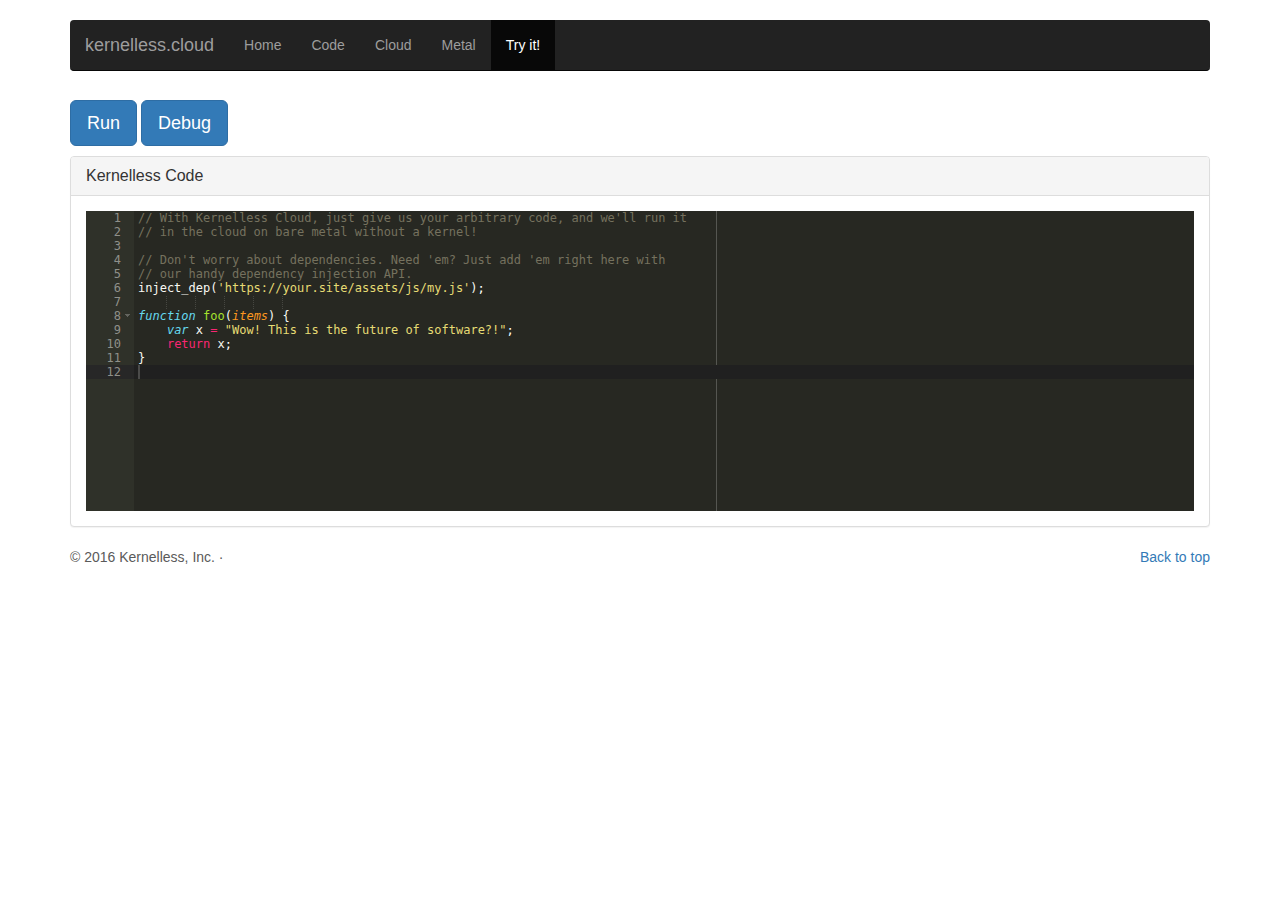
<file: tryit.html>
<!DOCTYPE html>
<html lang="en">
  <head>
    <meta charset="utf-8">
    <meta http-equiv="X-UA-Compatible" content="IE=edge">
    <meta name="viewport" content="width=device-width, initial-scale=1">
    <!-- The above 3 meta tags *must* come first in the head; any other head content must come *after* these tags -->
    <meta name="description" content="">
    <meta name="author" content="https://twitter.com/grepory">
    <link rel="icon" href="assets/images/favicon.ico">

    <title>Kernelless. Cloud.</title>

    <!-- Bootstrap core CSS -->
    <link href="assets/css/bootstrap.min.css" rel="stylesheet">
    <link href="assets/css/kernelless.css" rel="stylesheet">

    <!-- IE10 viewport hack for Surface/desktop Windows 8 bug -->
    <link href="assets/css/ie10-viewport-bug-workaround.css" rel="stylesheet">

    <!-- Just for debugging purposes. Don't actually copy these 2 lines! -->
    <!--[if lt IE 9]><script src="../../assets/js/ie8-responsive-file-warning.js"></script><![endif]-->
    <script src="assets/js/ie-emulation-modes-warning.js"></script>

    <!-- HTML5 shim and Respond.js for IE8 support of HTML5 elements and media queries -->
    <!--[if lt IE 9]>
      <script src="https://oss.maxcdn.com/html5shiv/3.7.3/html5shiv.min.js"></script>
      <script src="https://oss.maxcdn.com/respond/1.4.2/respond.min.js"></script>
    <![endif]-->

    <!-- Custom styles for this template -->
    <link href="assets/css/carousel.css" rel="stylesheet">

    <style type="text/css" media="screen">
        #editor { 
            height: 300px;
        }
    </style>
  </head>
<!-- NAVBAR
================================================== -->
<body>
    <!-- Modal -->
    <div class="modal fade" id="runModal" tabindex="-1" role="dialog" aria-labelledby="runModalLabel">
        <div class="modal-dialog" role="document">
            <div class="modal-content">
            <div class="modal-header">
                <button type="button" class="close" data-dismiss="modal" aria-label="Close"><span aria-hidden="true">&times;</span></button>
                <h4 class="modal-title" id="myModalLabel">kerneless.cloud</h4>
            </div>
            <div class="modal-body">
                Congratulations! It's running!
            </div>
            <div class="modal-footer">
                <button type="button" class="btn btn-default" data-dismiss="modal">Holy Fuck!</button>
            </div>
            </div>
        </div>
    </div>

    <!-- Debug Modal -->
    <div class="modal fade" id="debugModal" tabindex="-1" role="dialog" aria-labelledby="debugModalLabel">
        <div class="modal-dialog" role="document">
            <div class="modal-content">
                <div class="modal-header">
                    <button type="button" class="close" data-dismiss="modal" aria-label="Close"><span aria-hidden="true">&times;</span></button>
                    <h4 class="modal-title" id="myModalLabel">kerneless.cloud</h4>
                </div>
                <div class="modal-body">
                    Hold on to your butts.
                    <p></p>
                    <div class="progress">
                        <div class="progress-bar progress-bar-striped active" role="progressbar"
                        aria-valuenow="0" aria-valuemin="0" aria-valuemax="100" style="width:0%">
                        </div>
                    </div>

                    <div class="alert alert-success" role="alert">Debugging completed!</div>
                </div>
                <div class="modal-footer">
                </div>
            </div>
        </div>
    </div>

    <div class="navbar-wrapper">
      <div class="container">

        <nav class="navbar navbar-inverse navbar-static-top">
          <div class="container">
            <div class="navbar-header">
              <button type="button" class="navbar-toggle collapsed" data-toggle="collapse" data-target="#navbar" aria-expanded="false" aria-controls="navbar">
                <span class="sr-only">Toggle navigation</span>
                <span class="icon-bar"></span>
                <span class="icon-bar"></span>
                <span class="icon-bar"></span>
              </button>
              <a class="navbar-brand" href="#">kernelless.cloud</a>
            </div>
            <div id="navbar" class="navbar-collapse collapse">
              <ul class="nav navbar-nav">
                <li><a href="index.html">Home</a></li>
                <li><a href="code.html">Code</a></li>
                <li><a href="cloud.html">Cloud</a></li>
                <li><a href="metal.html">Metal</a></li>
                <li class="active"><a href="tryit.html">Try it!</a></li>
                <!--<li><a href="#about">About</a></li>-->
                <!--<li><a href="#contact">Contact</a></li>-->
                <!--<li class="dropdown">
                  <a href="#" class="dropdown-toggle" data-toggle="dropdown" role="button" aria-haspopup="true" aria-expanded="false">Dropdown <span class="caret"></span></a>
                  <ul class="dropdown-menu">
                    <li><a href="#">Action</a></li>
                    <li><a href="#">Another action</a></li>
                    <li><a href="#">Something else here</a></li>
                    <li role="separator" class="divider"></li>
                    <li class="dropdown-header">Nav header</li>
                    <li><a href="#">Separated link</a></li>
                    <li><a href="#">One more separated link</a></li>
                  </ul>
                </li>-->
              </ul>
            </div>
          </div>
        </nav>

      </div> <!-- /container -->
    </div> <!-- navbar-wrapper -->

    <div class="container kernelless-editor">
        <!-- Button trigger modal -->
        <p>
            <button type="button" class="btn btn-primary btn-lg" data-toggle="modal" data-target="#runModal">
                Run
            </button>
            <button type="button" class="btn btn-primary btn-lg" data-toggle="modal" data-target="#debugModal" onClick="javascript:debugIt()">
                Debug
            </button>
        </p>

        <div class="panel panel-default">
            <div class="panel-heading">
                <h3 class="panel-title">Kernelless Code</h3>
            </div>
            <div class="panel-body">
                <div id="editor"></div>
            </div>
        </div>

        <!-- FOOTER -->
        <footer>
            <p class="pull-right"><a href="#">Back to top</a></p>
            <p>&copy; 2016 Kernelless, Inc. &middot; <!--<a href="#">Privacy</a> &middot; <a href="#">Terms</a>--></p>
        </footer>
    </div>


    <!-- Bootstrap core JavaScript
    ================================================== -->
    <!-- Placed at the end of the document so the pages load faster -->
    <script src="https://ajax.googleapis.com/ajax/libs/jquery/1.12.4/jquery.min.js"></script>
    <!-- Latest compiled and minified JavaScript -->
    <script src="https://maxcdn.bootstrapcdn.com/bootstrap/3.3.7/js/bootstrap.min.js" integrity="sha384-Tc5IQib027qvyjSMfHjOMaLkfuWVxZxUPnCJA7l2mCWNIpG9mGCD8wGNIcPD7Txa" crossorigin="anonymous"></script>
    <!-- Just to make our placeholder images work. Don't actually copy the next line! -->
    <script src="assets/js/holder.min.js"></script>
    <!-- IE10 viewport hack for Surface/desktop Windows 8 bug -->
    <script src="assets/js/ie10-viewport-bug-workaround.js"></script>
    <script async src="//platform.twitter.com/widgets.js" charset="utf-8"></script>

    <script src="assets/js/ace-min-noconflict/ace.js" type="text/javascript" charset="utf-8"></script>
    <script>
        var defaultCode = `// With Kernelless Cloud, just give us your arbitrary code, and we'll run it
// in the cloud on bare metal without a kernel!

// Don't worry about dependencies. Need 'em? Just add 'em right here with
// our handy dependency injection API. 
inject_dep('https://your.site/assets/js/my.js');
                        
function foo(items) {
    var x = "Wow! This is the future of software?!";
    return x;
}
`;

        function debugIt() {
            var progress = $('.progress');
            var progressBar = $('.progress-bar');
            var alert = $('.alert');

			progressBar.css('width', '0');
			progress.css('display', 'block');
			alert.css('display', 'none');
			
            progressBar.animate({width: "100%"}, 1000);
            setTimeout(function() {
				progress.css('display', 'none');
				resetEditor('');
				alert.css('display', 'block');
				setTimeout(function() {
                	$('#debugModal').modal('hide');
				}, 1000);
            }, 2000);
        }

        function resetEditor(text = defaultCode) {
            editor.setValue(text);
            editor.clearSelection();
        }

        var editor = ace.edit("editor");
        editor.setTheme("ace/theme/monokai");
        editor.getSession().setMode("ace/mode/javascript");
        resetEditor();
    </script>
  </body>
</html>
</file>
<file: assets/css/carousel.css>
/* GLOBAL STYLES
-------------------------------------------------- */
/* Padding below the footer and lighter body text */

body {
  padding-bottom: 40px;
  color: #5a5a5a;
}


/* CUSTOMIZE THE NAVBAR
-------------------------------------------------- */

/* Special class on .container surrounding .navbar, used for positioning it into place. */
.navbar-wrapper {
  position: absolute;
  top: 0;
  right: 0;
  left: 0;
  z-index: 20;
}

/* Flip around the padding for proper display in narrow viewports */
.navbar-wrapper > .container {
  padding-right: 0;
  padding-left: 0;
}
.navbar-wrapper .navbar {
  padding-right: 15px;
  padding-left: 15px;
}
.navbar-wrapper .navbar .container {
  width: auto;
}


/* CUSTOMIZE THE CAROUSEL
-------------------------------------------------- */

/* Carousel base class */
.carousel {
  height: 500px;
  margin-bottom: 60px;
}
/* Since positioning the image, we need to help out the caption */
.carousel-caption {
  z-index: 10;
}

/* Declare heights because of positioning of img element */
.carousel .item {
  height: 500px;
  background-color: #fff;
}
.carousel-inner > .item > img {
  position: absolute;
  top: 0;
  left: 0;
  min-width: 100%;
  height: 500px;
}


/* MARKETING CONTENT
-------------------------------------------------- */

/* Center align the text within the three columns below the carousel */
.marketing .col-lg-4 {
  margin-bottom: 20px;
  text-align: center;
}
.marketing h2 {
  font-weight: normal;
}
.marketing .col-lg-4 p {
  margin-right: 10px;
  margin-left: 10px;
}


/* Featurettes
------------------------- */

.featurette-divider {
  margin: 80px 0; /* Space out the Bootstrap <hr> more */
}

/* Thin out the marketing headings */
.featurette-heading {
  font-weight: 300;
  line-height: 1;
  letter-spacing: -1px;
}


/* RESPONSIVE CSS
-------------------------------------------------- */

@media (min-width: 768px) {
  /* Navbar positioning foo */
  .navbar-wrapper {
    margin-top: 20px;
  }
  .navbar-wrapper .container {
    padding-right: 15px;
    padding-left: 15px;
  }
  .navbar-wrapper .navbar {
    padding-right: 0;
    padding-left: 0;
  }

  /* The navbar becomes detached from the top, so we round the corners */
  .navbar-wrapper .navbar {
    border-radius: 4px;
  }

  /* Bump up size of carousel content */
  .carousel-caption p {
    margin-bottom: 20px;
    font-size: 21px;
    line-height: 1.4;
  }

  .featurette-heading {
    font-size: 50px;
  }
}

@media (min-width: 992px) {
  .featurette-heading {
    margin-top: 120px;
  }
}
</file>
<file: assets/css/kernelless.css>
.kernelless-editor {
    position: relative;
    top: 80px;
    margin-top: 20px;
    margin-bottom: 20px;
}

.alert {
    display: none;
}

.more-info {
    position: relative;
    top: 120px;
    margin-top: 20px;
    margin-bottom: 20px;
}

.picture {
    margin-top: 20px;
    margin-bottom: 20px;
}
</file>
<file: assets/css/ie10-viewport-bug-workaround.css>
/*!
 * IE10 viewport hack for Surface/desktop Windows 8 bug
 * Copyright 2014-2015 Twitter, Inc.
 * Licensed under MIT (https://github.com/twbs/bootstrap/blob/master/LICENSE)
 */

/*
 * See the Getting Started docs for more information:
 * http://getbootstrap.com/getting-started/#support-ie10-width
 */
@-ms-viewport     { width: device-width; }
@-o-viewport      { width: device-width; }
@viewport         { width: device-width; }
</file>
